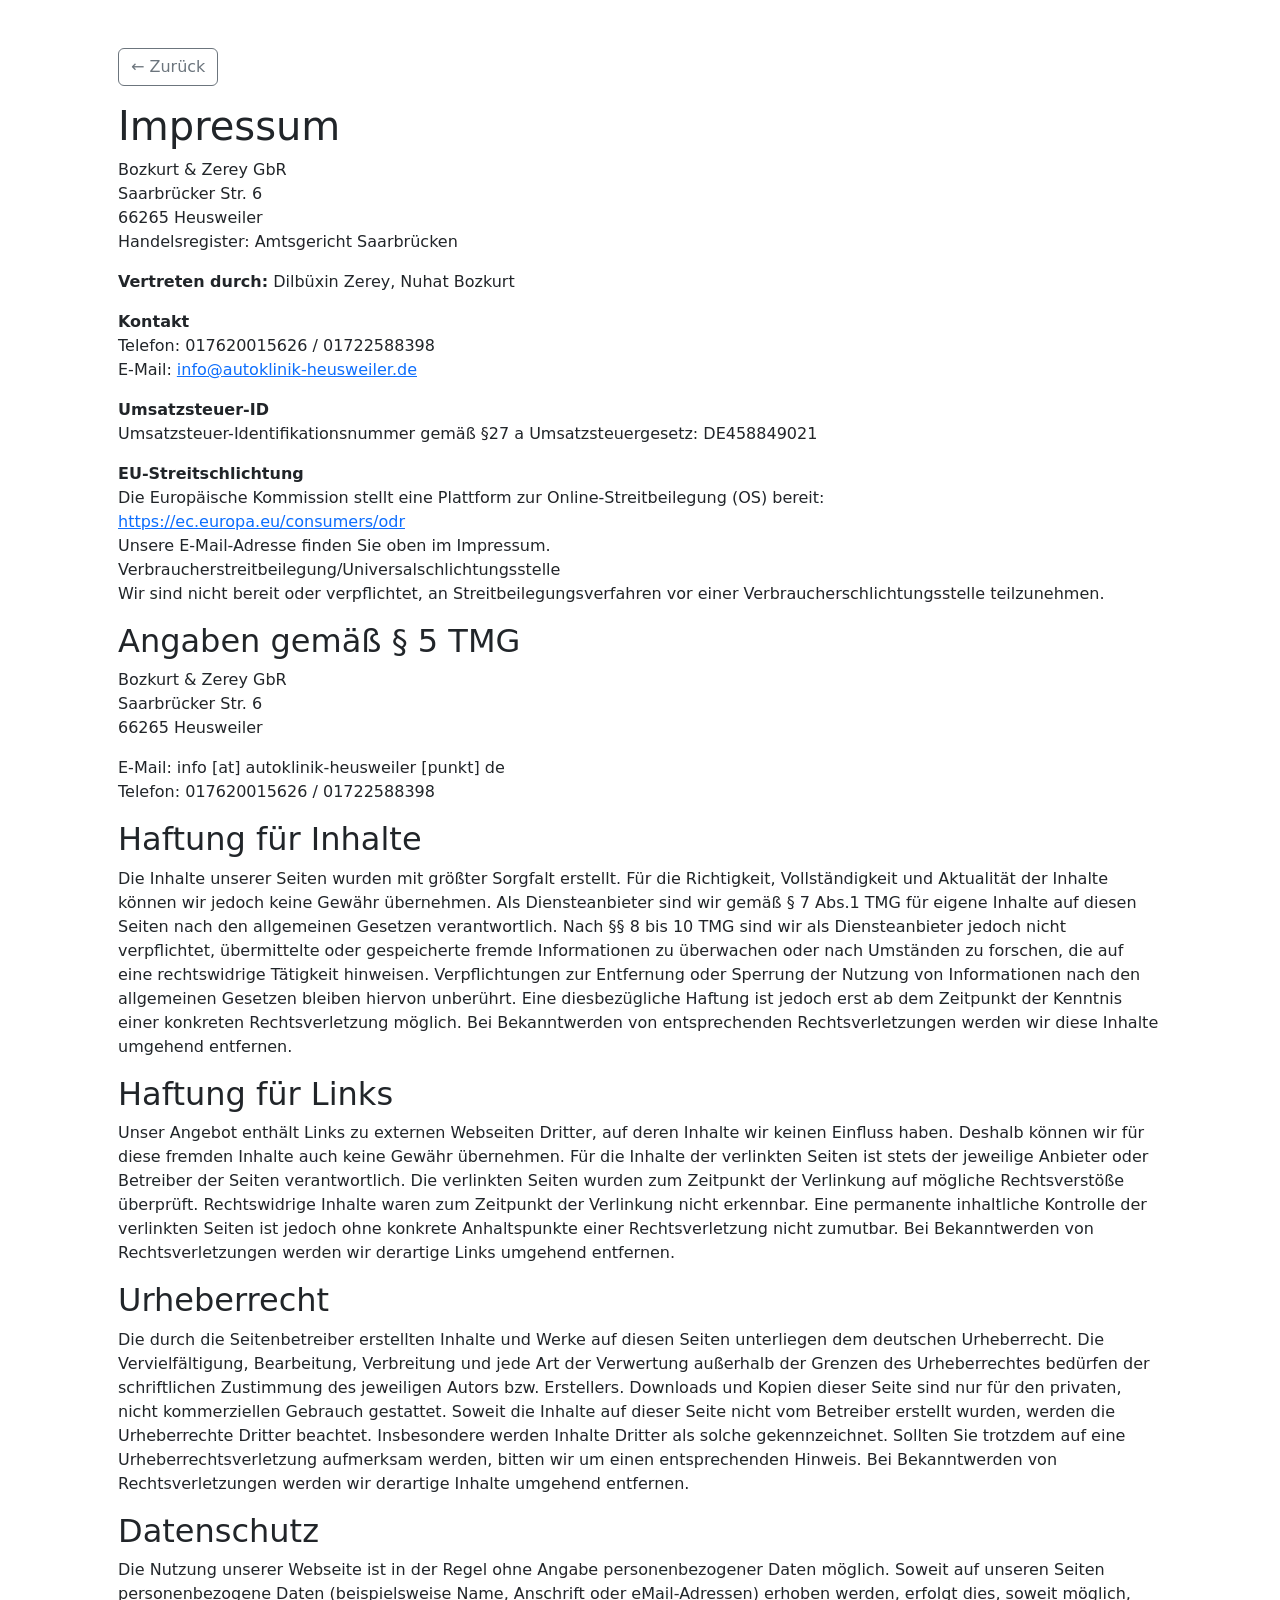
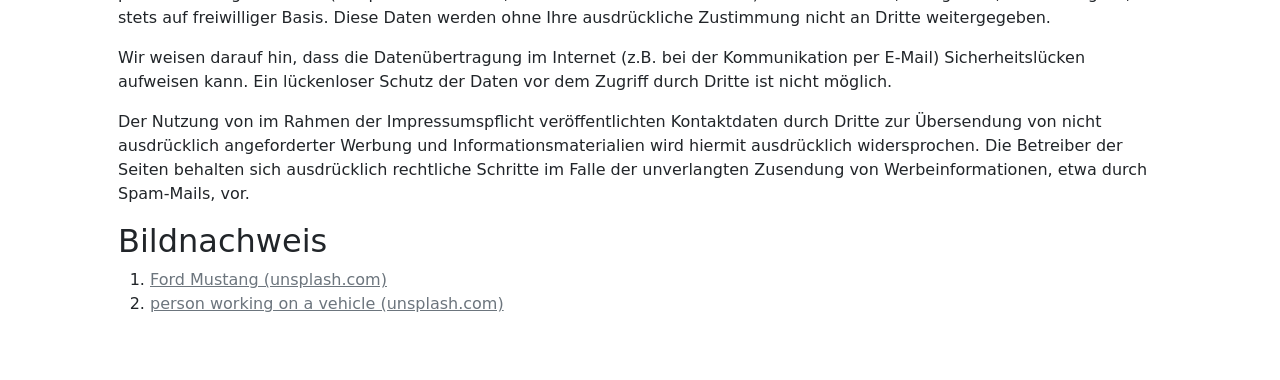
<file: impressum.html>
<!doctype html>
<html lang="de">

<head>
  <!-- Required meta tags -->
  <meta charset="utf-8">
  <meta name="viewport" content="width=device-width, initial-scale=1">

  <!-- Bootstrap CSS -->
  <link rel="stylesheet" href="https://cdn.jsdelivr.net/npm/bootstrap@5.3.3/dist/css/bootstrap.min.css"
    integrity="sha256-PI8n5gCcz9cQqQXm3PEtDuPG8qx9oFsFctPg0S5zb8g=" crossorigin="anonymous">

  <title>Impressum</title>
  <meta name="robots" content="noindex">
</head>

<body>
  <div class="container p-5">
    <a href="index.html" class="btn btn-outline-secondary mb-3">
        ← Zurück
    </a>
    <h1>Impressum</h1>
    <p>
      Bozkurt & Zerey GbR<br>
      Saarbrücker Str. 6<br>
      66265 Heusweiler <br>
      Handelsregister: Amtsgericht Saarbrücken<br>
    </p>
    <p>
      <strong>Vertreten durch:</strong> Dilbüxin Zerey, Nuhat Bozkurt
    </p>

    <p>
      <strong>Kontakt</strong><br>
        Telefon: 017620015626 / 01722588398<br>
        E-Mail: <a href="mailto:info@autoklinik-heusweiler.de">info@autoklinik-heusweiler.de</a>
    </p>

    <p>
      <strong>Umsatzsteuer-ID</strong><br>
        Umsatzsteuer-Identifikationsnummer gemäß §27 a Umsatzsteuergesetz: DE458849021
    </p>

    <p>
      <strong>EU-Streitschlichtung</strong><br>
        Die Europäische Kommission stellt eine Plattform zur Online-Streitbeilegung (OS) bereit: <br>
        <a href="https://ec.europa.eu/consumers/odr" target="_blank" rel="noopener noreferrer">https://ec.europa.eu/consumers/odr</a><br>
        Unsere E-Mail-Adresse finden Sie oben im Impressum.<br>
        Verbraucherstreitbeilegung/Universalschlichtungsstelle<br>
        Wir sind nicht bereit oder verpflichtet, an Streitbeilegungsverfahren vor einer Verbraucherschlichtungsstelle teilzunehmen.
    </p>

    <h2>Angaben gemäß § 5 TMG</h2>
    <p>
      Bozkurt & Zerey GbR<br>
      Saarbrücker Str. 6<br>
      66265 Heusweiler
    </p>
    <p>
      E-Mail: info [at] autoklinik-heusweiler [punkt] de<br>
      Telefon: 017620015626 / 01722588398
    </p>

    <h2>Haftung für Inhalte</h2>
    <p>
        Die Inhalte unserer Seiten wurden mit größter Sorgfalt erstellt. Für die Richtigkeit, Vollständigkeit und Aktualität 
        der Inhalte können wir jedoch keine Gewähr übernehmen. Als Diensteanbieter sind wir gemäß § 7 Abs.1 TMG für eigene Inhalte
        auf diesen Seiten nach den allgemeinen Gesetzen verantwortlich. 
        Nach §§ 8 bis 10 TMG sind wir als Diensteanbieter jedoch nicht verpflichtet, übermittelte oder gespeicherte fremde 
        Informationen zu überwachen oder nach Umständen zu forschen, die auf eine rechtswidrige Tätigkeit hinweisen. 
        Verpflichtungen zur Entfernung oder Sperrung der Nutzung von Informationen nach den allgemeinen Gesetzen bleiben hiervon unberührt. 
        Eine diesbezügliche Haftung ist jedoch erst ab dem Zeitpunkt der Kenntnis einer konkreten Rechtsverletzung möglich. 
        Bei Bekanntwerden von entsprechenden Rechtsverletzungen werden wir diese Inhalte umgehend entfernen.
    </p>

    <h2>Haftung für Links</h2>
    <p>
        Unser Angebot enthält Links zu externen Webseiten Dritter, auf deren Inhalte wir keinen Einfluss haben. Deshalb können wir für diese fremden Inhalte auch keine Gewähr übernehmen. 
        Für die Inhalte der verlinkten Seiten ist stets der jeweilige Anbieter oder Betreiber der Seiten verantwortlich. 
        Die verlinkten Seiten wurden zum Zeitpunkt der Verlinkung auf mögliche Rechtsverstöße überprüft. 
        Rechtswidrige Inhalte waren zum Zeitpunkt der Verlinkung nicht erkennbar. 
        Eine permanente inhaltliche Kontrolle der verlinkten Seiten ist jedoch ohne konkrete Anhaltspunkte einer Rechtsverletzung nicht zumutbar. 
        Bei Bekanntwerden von Rechtsverletzungen werden wir derartige Links umgehend entfernen.
    </p>

    <h2>Urheberrecht</h2>
    <p>
      Die durch die Seitenbetreiber erstellten Inhalte und Werke auf diesen Seiten unterliegen dem deutschen
      Urheberrecht. Die Vervielfältigung, Bearbeitung, Verbreitung und jede Art der Verwertung außerhalb der Grenzen des
      Urheberrechtes bedürfen der schriftlichen Zustimmung des jeweiligen Autors bzw. Erstellers. Downloads und Kopien
      dieser Seite sind nur für den privaten, nicht kommerziellen Gebrauch gestattet. Soweit die Inhalte auf dieser
      Seite nicht vom Betreiber erstellt wurden, werden die Urheberrechte Dritter beachtet. Insbesondere werden Inhalte
      Dritter als solche gekennzeichnet. Sollten Sie trotzdem auf eine Urheberrechtsverletzung aufmerksam werden, bitten
      wir um einen entsprechenden Hinweis. Bei Bekanntwerden von Rechtsverletzungen werden wir derartige Inhalte
      umgehend entfernen.
    </p>

    <h2>Datenschutz</h2>
    <p>
      Die Nutzung unserer Webseite ist in der Regel ohne Angabe personenbezogener Daten möglich. Soweit auf unseren
      Seiten personenbezogene Daten (beispielsweise Name, Anschrift oder eMail-Adressen) erhoben werden, erfolgt dies,
      soweit möglich, stets auf freiwilliger Basis. Diese Daten werden ohne Ihre ausdrückliche Zustimmung nicht an
      Dritte weitergegeben.
    </p>
    <p>
      Wir weisen darauf hin, dass die Datenübertragung im Internet (z.B. bei der Kommunikation per E-Mail)
      Sicherheitslücken aufweisen kann. Ein lückenloser Schutz der Daten vor dem Zugriff durch Dritte ist nicht möglich.
    </p>
    <p>
      Der Nutzung von im Rahmen der Impressumspflicht veröffentlichten Kontaktdaten durch Dritte zur Übersendung von
      nicht ausdrücklich angeforderter Werbung und Informationsmaterialien wird hiermit ausdrücklich widersprochen. Die
      Betreiber der Seiten behalten sich ausdrücklich rechtliche Schritte im Falle der unverlangten Zusendung von
      Werbeinformationen, etwa durch Spam-Mails, vor.
    </p>

    <h2>Bildnachweis</h2>
    <ol>
      <li>
        <a class="link-secondary" href="https://unsplash.com/de/fotos/schwarzes-ford-mustang-coupe-in-der-nahe-eines-grunen-baumes-geparkt-eDXRq-2LfNM" target="_blank"
          rel="noopener noreferrer">
          Ford Mustang (unsplash.com)
        </a>
      </li>
      <li>
        <a class="link-secondary" href="https://unsplash.com/de/fotos/ein-schwarz-weiss-foto-eines-mannes-der-an-einem-fahrzeug-arbeitet-_nXNf254KCc" target="_blank"
          rel="noopener noreferrer">
          person working on a vehicle (unsplash.com)
        </a>
      </li>
    </ol>
  </div>
</body>

</html>
</file>
